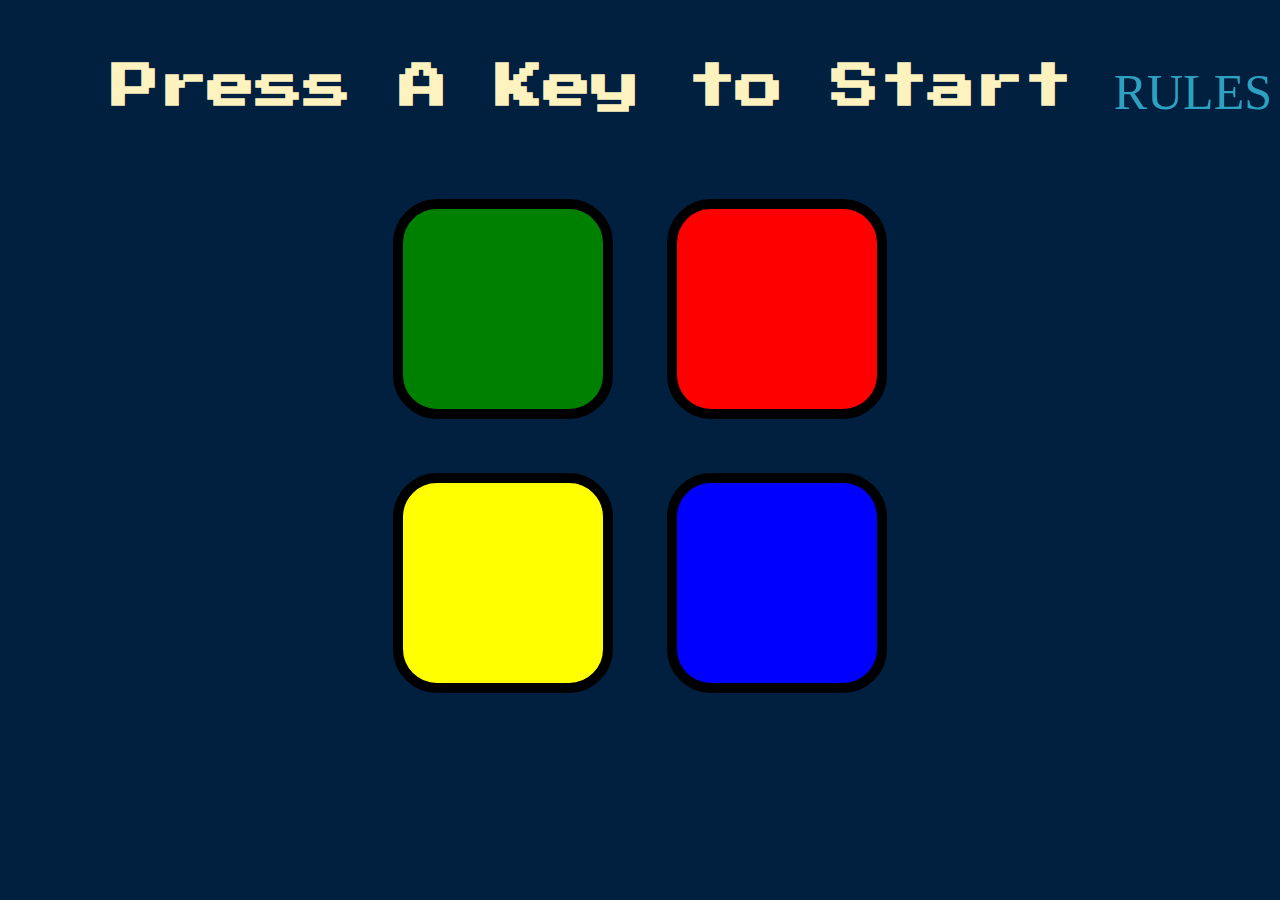
<file: index.html>
<!DOCTYPE html>
<html lang="en" dir="ltr">

<head>
  <meta charset="utf-8">
  <title>Simon</title>
  <link rel="stylesheet" href="styles.css">
  <link href="https://fonts.googleapis.com/css?family=Press+Start+2P" rel="stylesheet">
</head>

<body>
  <div class="content">
    <a class="link" href="rules.html">RULES</a> 
</div>

  <h1 id="level-title">Press A Key to Start</h1>
  <div class="container">
    <div lass="row">

      <div type="button" id="green" class="btn green">

      </div>

      <div type="button" id="red" class="btn red">

      </div>
    </div>

    <div class="row">

      <div type="button" id="yellow" class="btn yellow">

      </div>
      <div type="button" id="blue" class="btn blue">

      </div>

    </div>

  </div>

    <script src="https://ajax.googleapis.com/ajax/libs/jquery/3.3.1/jquery.min.js"></script>
<script src="game.js" charset="utf-8"></script>
</body>

</html>
</file>
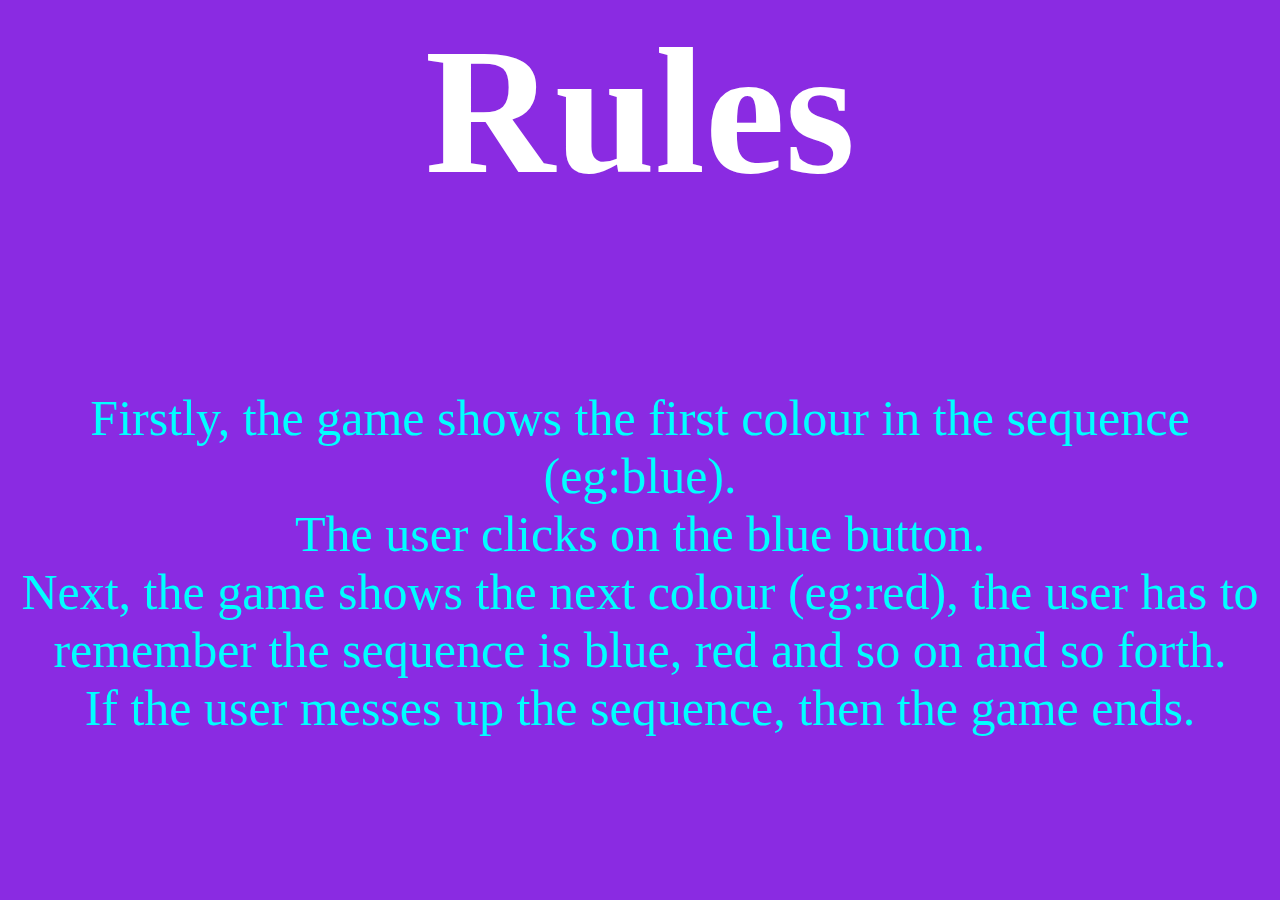
<file: rules.html>
<html lang="en">
<head>
    <meta charset="UTF-8">
    <meta http-equiv="X-UA-Compatible" content="IE=edge">
    <meta name="viewport" content="width=device-width, initial-scale=1.0">
    <title>Rules</title>
    <link rel="stylesheet" href="rules.css">
</head>
<body class="bg">
    <h1 id="r1">Rules</h1>
    <p class="r2"><br>Firstly, the game shows the first colour in the sequence (eg:blue).<br> The user clicks on the blue button.

       <br> Next, the game shows the next colour (eg:red), the user has to remember the sequence is blue, red and so on and so forth.
        
       <br> If the user messes up the sequence, then the game ends.</p>
    
</body>
</html>
</file>
<file: styles.css>
body {
  text-align: center;
  background-color: #011F3F;
}

#level-title {
  font-family: 'Press Start 2P', cursive;
  font-size: 3rem;
  margin:  5%;
  color: #FEF2BF;
}

.container {
  display: block;
  width: 50%;
  margin: auto;

}

.btn {
  margin: 25px;
  display: inline-block;
  height: 200px;
  width: 200px;
  border: 10px solid black;
  border-radius: 20%;
}

.game-over {
  background-color: red;
  opacity: 0.8;
}

.red {
  background-color: red;
}

.green {
  background-color: green;
}

.blue {
  background-color: blue;
}

.yellow {
  background-color: yellow;
}

.pressed {
  box-shadow: 0 0 20px white;
  background-color: grey;
}
.link{
  color: #2da1c1;
  font-size: 50px;
  text-decoration: none;
  right: 252px;
  float: right;

}
.link:hover
{
color: #f90;
text-decoration: underline;
right: 252px;
float: right;                 
}
</file>
<file: rules.css>
#r1{
    text-align: center;
    color: white;
    font-size: 180px;
    padding-top: 0px;

}
.bg{
    background-color:blueviolet ;
}
.r2{
    text-align: center;
    color: aqua;
    font-size: 50px;
    margin-top:-5px;
    padding-top: 0px;
}
</file>
